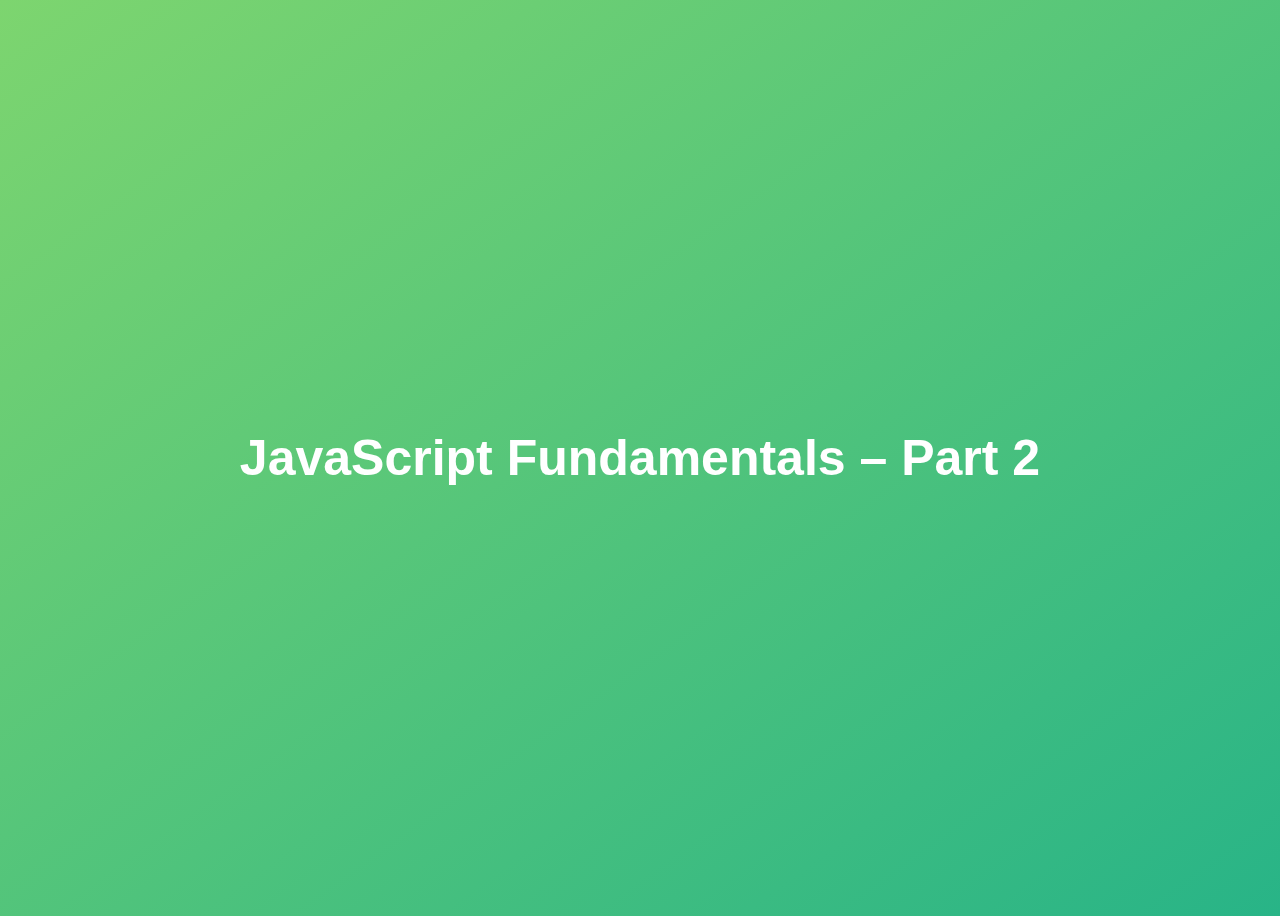
<file: Section 02/index.html>
<!DOCTYPE html>
<html lang="en">
  <head>
    <meta charset="UTF-8" />
    <meta name="viewport" content="width=device-width, initial-scale=1.0" />
    <meta http-equiv="X-UA-Compatible" content="ie=edge" />
    <title>JavaScript Fundamentals – Part 2</title>
    <style>
      body {
        height: 100vh;
        display: flex;
        align-items: center;
        background: linear-gradient(to top left, #28b487, #7dd56f);
      }
      h1 {
        font-family: sans-serif;
        font-size: 50px;
        line-height: 1.3;
        width: 100%;
        padding: 30px;
        text-align: center;
        color: white;
      }
    </style>
  </head>
  <body>
    <h1>JavaScript Fundamentals – Part 2</h1>
    <script src="script.js"></script>
  </body>
</html>
</file>
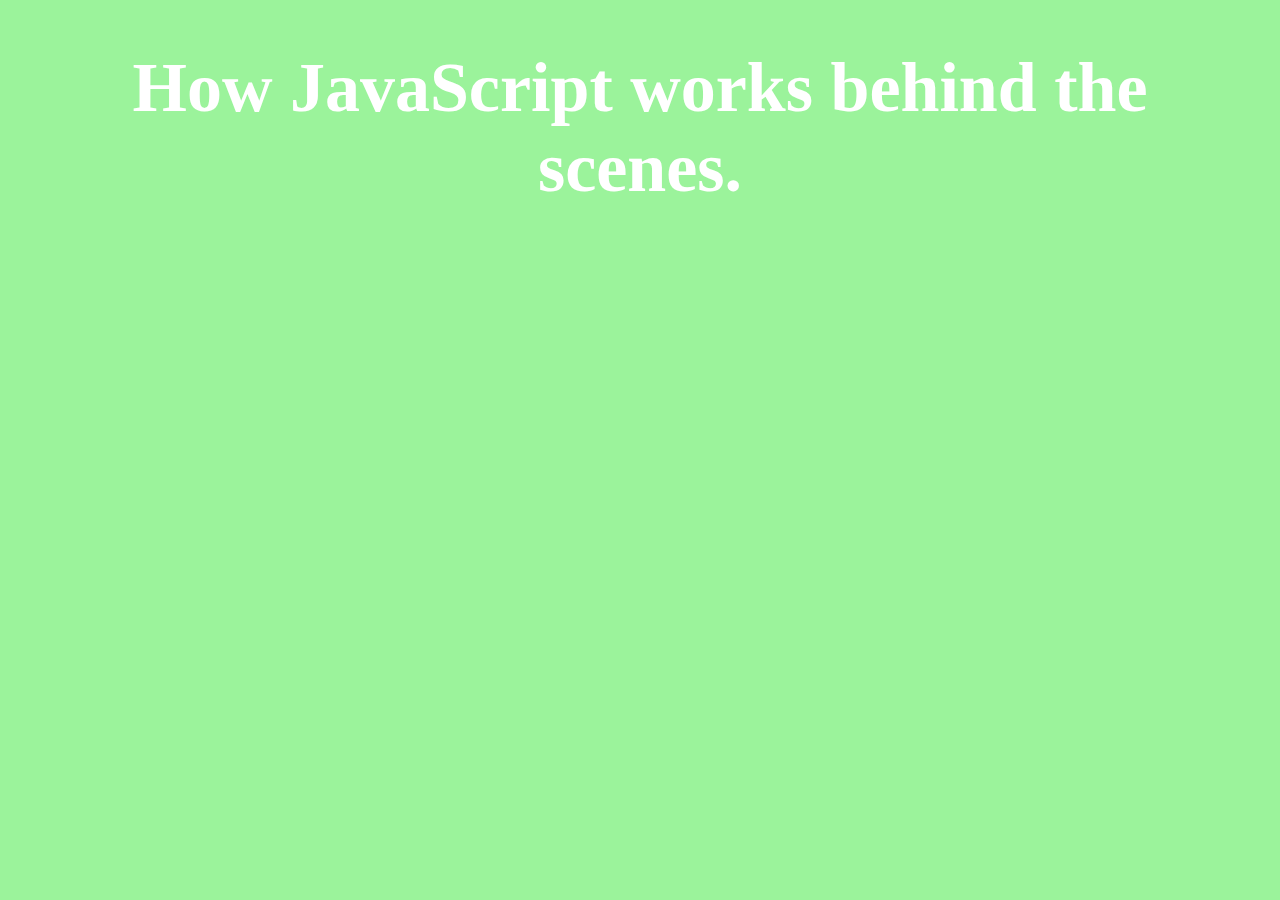
<file: Section 07/index.html>
<html>
  <head>
    <title>How JavaScript works behind the scenes</title>
    <link rel="stylesheet" href="style.css" />
  </head>
  <body>
    <h1>How JavaScript works behind the scenes.</h1>
  </body>
  <script src="script.js"></script>
</html>
</file>
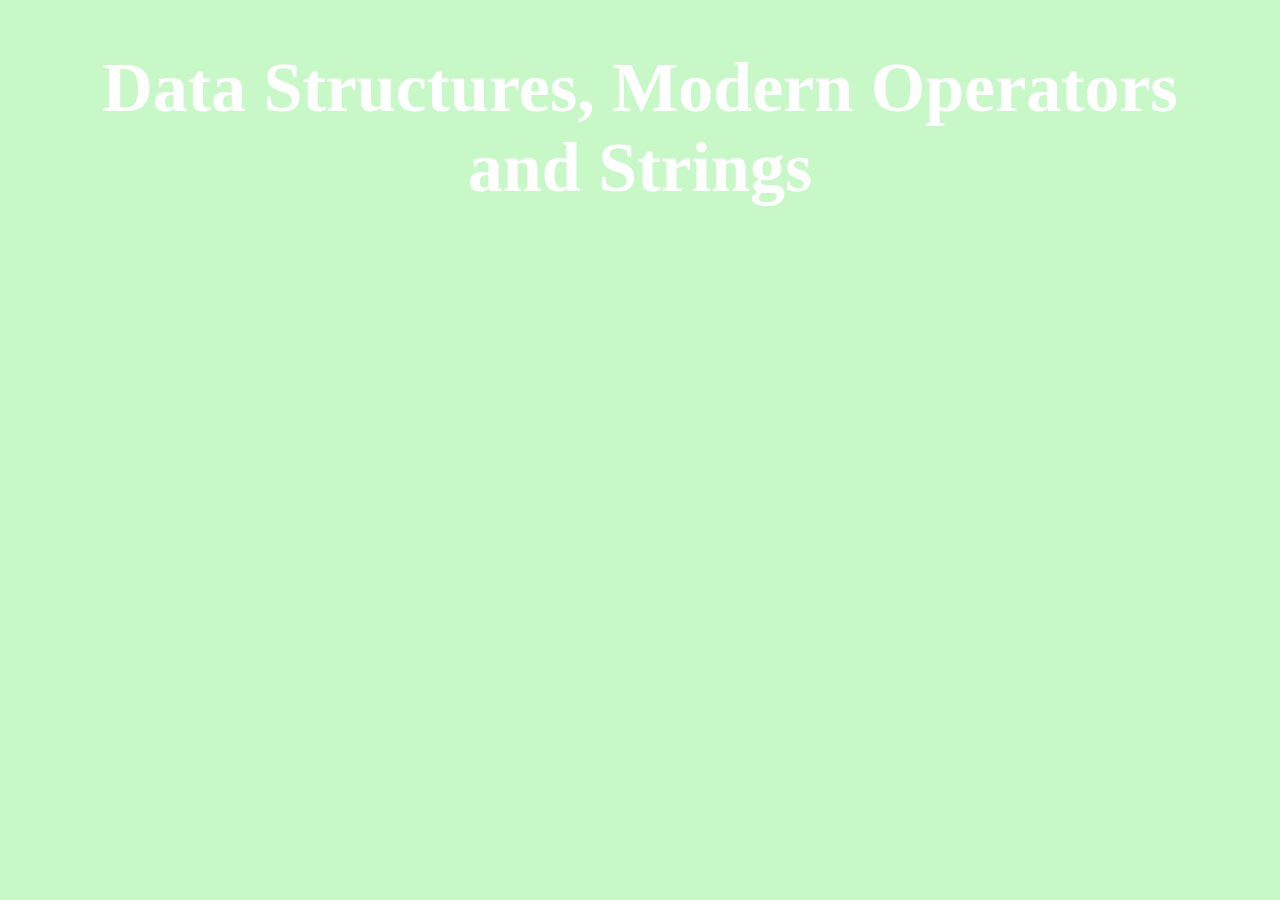
<file: Section 08/index.html>
<html>
  <head>
    <title>Data Structures, Modern Operators and Strings</title>
    <link rel="stylesheet" href="style.css" />
  </head>
  <body>
    <h1>Data Structures, Modern Operators and Strings</h1>
  </body>
  <script src="script.js"></script>
</html>
</file>
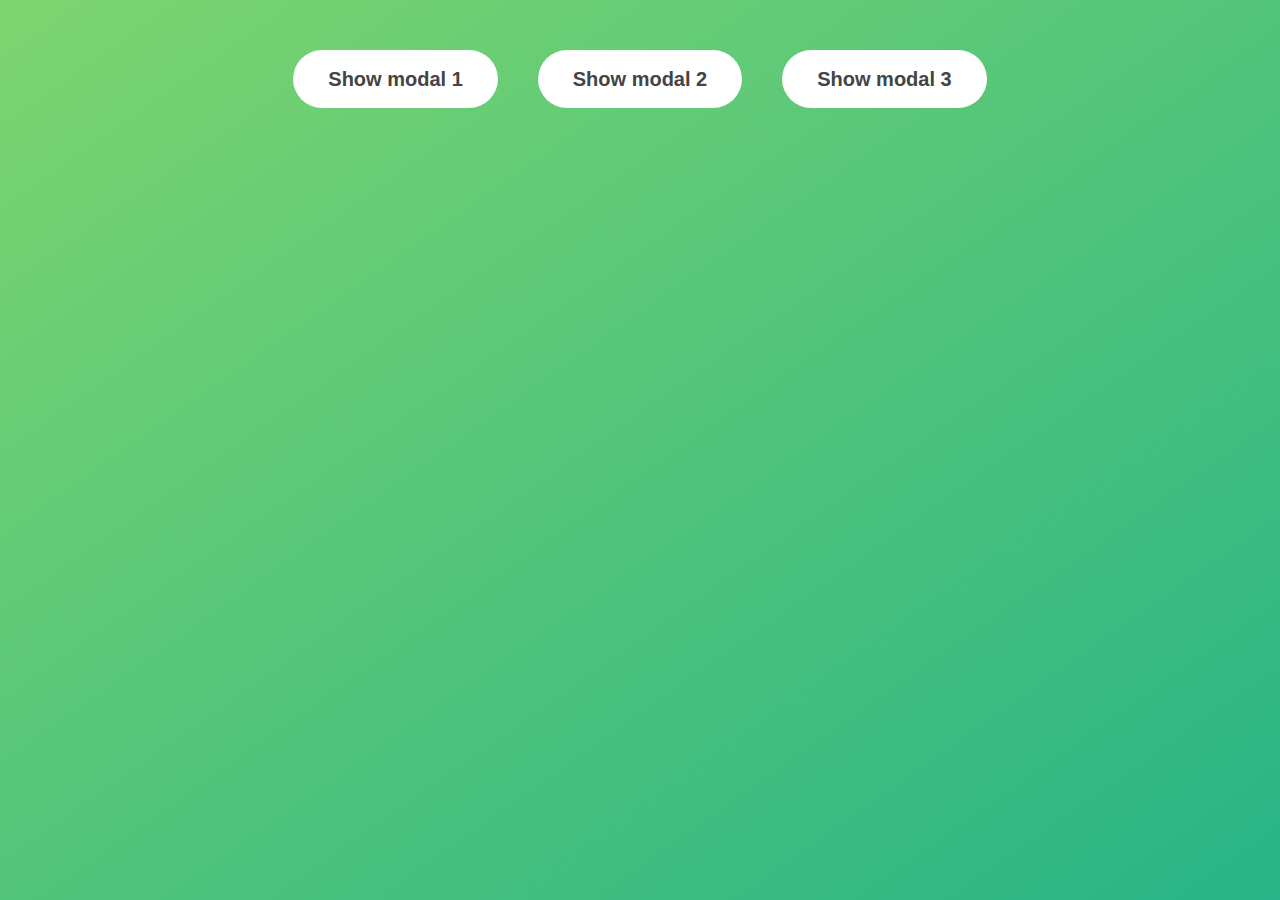
<file: Section 06/Project 02/index.html>
<!DOCTYPE html>
<html lang="en">
  <head>
    <meta charset="UTF-8" />
    <meta name="viewport" content="width=device-width, initial-scale=1.0" />
    <meta http-equiv="X-UA-Compatible" content="ie=edge" />
    <link rel="stylesheet" href="style.css" />
    <title>Modal window</title>
  </head>
  <body>
    <button class="show-modal">Show modal 1</button>
    <button class="show-modal">Show modal 2</button>
    <button class="show-modal">Show modal 3</button>

    <div class="modal hidden">
      <button class="close-modal">&times;</button>
      <h1>I'm a modal window 😍</h1>
      <p>
        Lorem ipsum dolor sit amet, consectetur adipisicing elit, sed do eiusmod
        tempor incididunt ut labore et dolore magna aliqua. Ut enim ad minim
        veniam, quis nostrud exercitation ullamco laboris nisi ut aliquip ex ea
        commodo consequat. Duis aute irure dolor in reprehenderit in voluptate
        velit esse cillum dolore eu fugiat nulla pariatur. Excepteur sint
        occaecat cupidatat non proident, sunt in culpa qui officia deserunt
        mollit anim id est laborum.
      </p>
    </div>
    <div class="overlay hidden"></div>

    <script src="script.js"></script>
  </body>
</html>
</file>
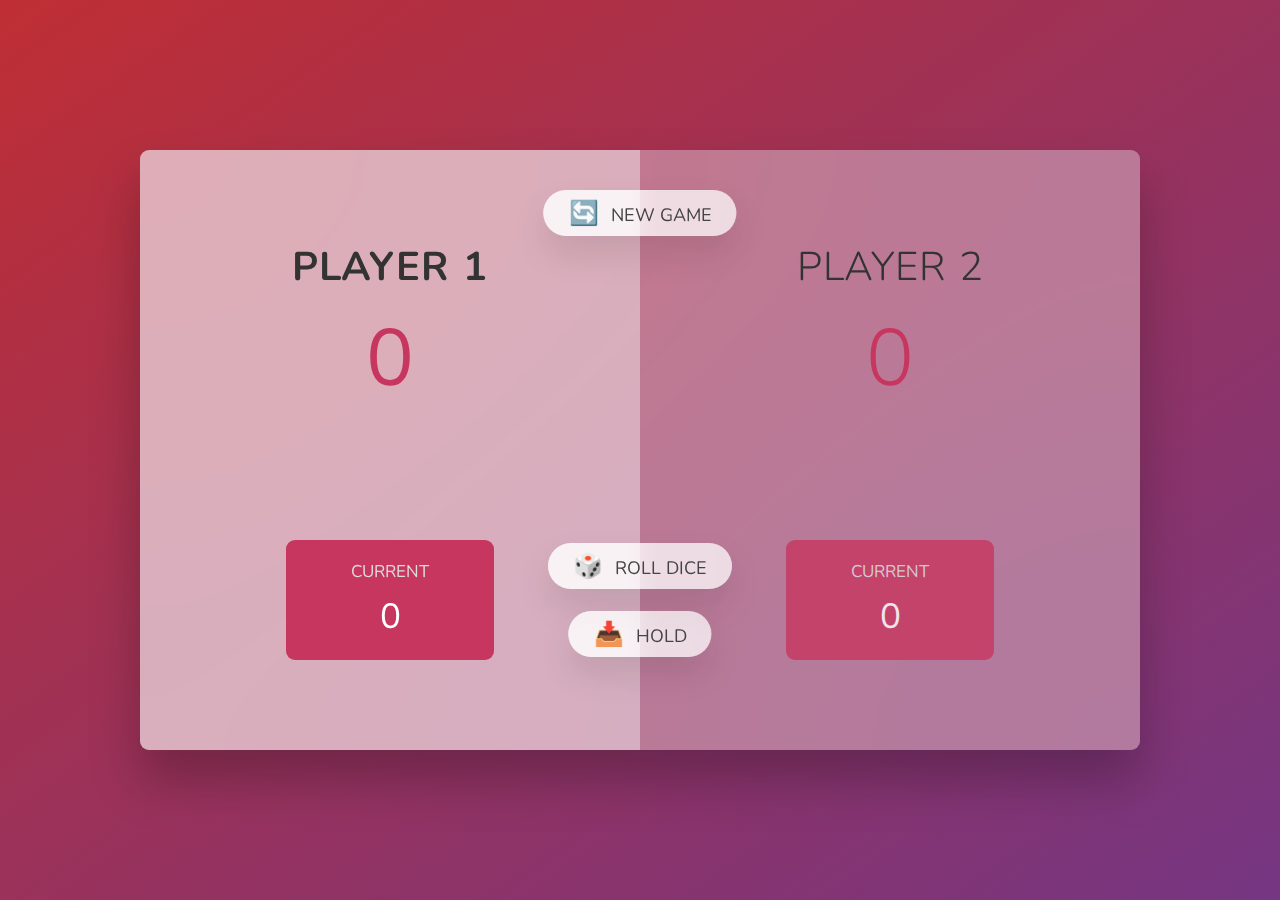
<file: Section 06/Project 03/index.html>
<!DOCTYPE html>
<html lang="en">
  <head>
    <meta charset="UTF-8" />
    <meta name="viewport" content="width=device-width, initial-scale=1.0" />
    <meta http-equiv="X-UA-Compatible" content="ie=edge" />
    <link rel="stylesheet" href="style.css" />
    <title>Pig Game</title>
  </head>
  <body>
    <main>
      <section class="player player--0 player--active">
        <h2 class="name" id="name--0">Player 1</h2>
        <p class="score" id="score--0">43</p>
        <div class="current">
          <p class="current-label">Current</p>
          <p class="current-score" id="current--0">0</p>
        </div>
      </section>
      <section class="player player--1">
        <h2 class="name" id="name--1">Player 2</h2>
        <p class="score" id="score--1">24</p>
        <div class="current">
          <p class="current-label">Current</p>
          <p class="current-score" id="current--1">0</p>
        </div>
      </section>

      <img src="dice-5.png" alt="Playing dice" class="dice" />
      <button class="btn btn--new">🔄 New game</button>
      <button class="btn btn--roll">🎲 Roll dice</button>
      <button class="btn btn--hold">📥 Hold</button>
    </main>
    <script src="script.js"></script>
  </body>
</html>
</file>
<file: Section 07/style.css>
body {
  background-color: rgb(155, 243, 155);
  color: white;
  font-size: 35px;
  font-family: fantasy;
  text-align: center;
  padding: 40px;
}
</file>
<file: Section 08/style.css>
body {
  background-color: rgba(155, 243, 155, 0.548);
  color: white;
  font-size: 35px;
  font-family: fantasy;
  text-align: center;
  padding: 40px;
}
</file>
<file: Section 06/Project 02/style.css>
* {
  margin: 0;
  padding: 0;
  box-sizing: inherit;
}

html {
  font-size: 62.5%;
  box-sizing: border-box;
}

body {
  font-family: sans-serif;
  color: #333;
  line-height: 1.5;
  height: 100vh;
  position: relative;
  display: flex;
  align-items: flex-start;
  justify-content: center;
  background: linear-gradient(to top left, #28b487, #7dd56f);
}

.show-modal {
  font-size: 2rem;
  font-weight: 600;
  padding: 1.75rem 3.5rem;
  margin: 5rem 2rem;
  border: none;
  background-color: #fff;
  color: #444;
  border-radius: 10rem;
  cursor: pointer;
}

.close-modal {
  position: absolute;
  top: 1.2rem;
  right: 2rem;
  font-size: 5rem;
  color: #333;
  cursor: pointer;
  border: none;
  background: none;
}

h1 {
  font-size: 2.5rem;
  margin-bottom: 2rem;
}

p {
  font-size: 1.8rem;
}

/* -------------------------- */
/* CLASSES TO MAKE MODAL WORK */
.hidden {
  display: none;
}

.modal {
  position: absolute;
  top: 50%;
  left: 50%;
  transform: translate(-50%, -50%);
  width: 70%;

  background-color: white;
  padding: 6rem;
  border-radius: 5px;
  box-shadow: 0 3rem 5rem rgba(0, 0, 0, 0.3);
  z-index: 10;
}

.overlay {
  position: absolute;
  top: 0;
  left: 0;
  width: 100%;
  height: 100%;
  background-color: rgba(0, 0, 0, 0.6);
  backdrop-filter: blur(3px);
  z-index: 5;
}
</file>
<file: Section 06/Project 03/style.css>
@import url("https://fonts.googleapis.com/css2?family=Nunito&display=swap");

* {
  margin: 0;
  padding: 0;
  box-sizing: inherit;
}

html {
  font-size: 62.5%;
  box-sizing: border-box;
}

body {
  font-family: "Nunito", sans-serif;
  font-weight: 400;
  height: 100vh;
  color: #333;
  background-image: linear-gradient(to top left, #753682 0%, #bf2e34 100%);
  display: flex;
  align-items: center;
  justify-content: center;
}

/* LAYOUT */
main {
  position: relative;
  width: 100rem;
  height: 60rem;
  background-color: rgba(255, 255, 255, 0.35);
  backdrop-filter: blur(200px);
  filter: blur();
  box-shadow: 0 3rem 5rem rgba(0, 0, 0, 0.25);
  border-radius: 9px;
  overflow: hidden;
  display: flex;
}

.player {
  flex: 50%;
  padding: 9rem;
  display: flex;
  flex-direction: column;
  align-items: center;
  transition: all 0.75s;
}

/* ELEMENTS */
.name {
  position: relative;
  font-size: 4rem;
  text-transform: uppercase;
  letter-spacing: 1px;
  word-spacing: 2px;
  font-weight: 300;
  margin-bottom: 1rem;
}

.score {
  font-size: 8rem;
  font-weight: 300;
  color: #c7365f;
  margin-bottom: auto;
}

.player--active {
  background-color: rgba(255, 255, 255, 0.4);
}
.player--active .name {
  font-weight: 700;
}
.player--active .score {
  font-weight: 400;
}

.player--active .current {
  opacity: 1;
}

.current {
  background-color: #c7365f;
  opacity: 0.8;
  border-radius: 9px;
  color: #fff;
  width: 65%;
  padding: 2rem;
  text-align: center;
  transition: all 0.75s;
}

.current-label {
  text-transform: uppercase;
  margin-bottom: 1rem;
  font-size: 1.7rem;
  color: #ddd;
}

.current-score {
  font-size: 3.5rem;
}

/* ABSOLUTE POSITIONED ELEMENTS */
.btn {
  position: absolute;
  left: 50%;
  transform: translateX(-50%);
  color: #444;
  background: none;
  border: none;
  font-family: inherit;
  font-size: 1.8rem;
  text-transform: uppercase;
  cursor: pointer;
  font-weight: 400;
  transition: all 0.2s;

  background-color: white;
  background-color: rgba(255, 255, 255, 0.6);
  backdrop-filter: blur(10px);

  padding: 0.7rem 2.5rem;
  border-radius: 50rem;
  box-shadow: 0 1.75rem 3.5rem rgba(0, 0, 0, 0.1);
}

.btn::first-letter {
  font-size: 2.4rem;
  display: inline-block;
  margin-right: 0.7rem;
}

.btn--new {
  top: 4rem;
}
.btn--roll {
  top: 39.3rem;
}
.btn--hold {
  top: 46.1rem;
}

.btn:active {
  transform: translate(-50%, 3px);
  box-shadow: 0 1rem 2rem rgba(0, 0, 0, 0.15);
}

.btn:focus {
  outline: none;
}

.dice {
  position: absolute;
  left: 50%;
  top: 16.5rem;
  transform: translateX(-50%);
  height: 10rem;
  box-shadow: 0 2rem 5rem rgba(0, 0, 0, 0.2);
}

.player--winner {
  background-color: #2f2f2f;
}

.player--winner .name {
  font-weight: 700;
  color: #c7365f;
}

.hidden {
  display: none;
}
</file>
